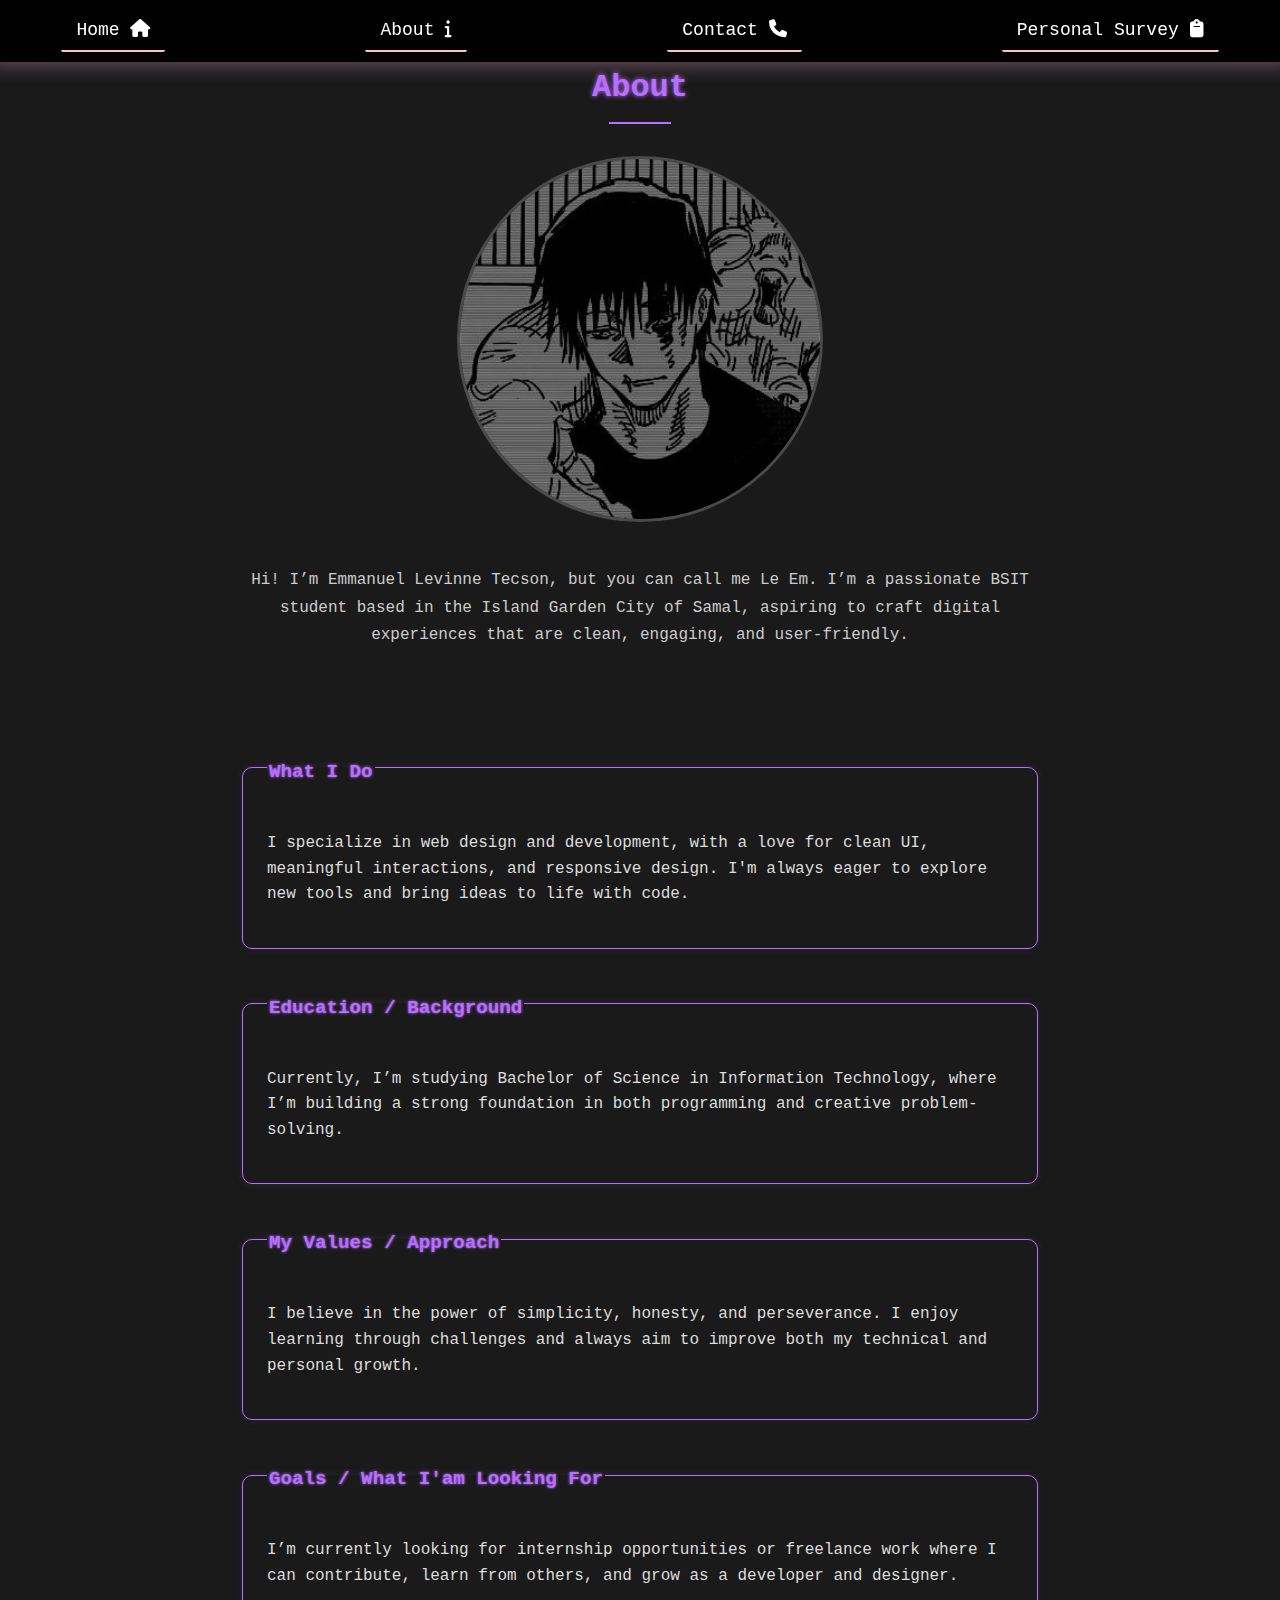
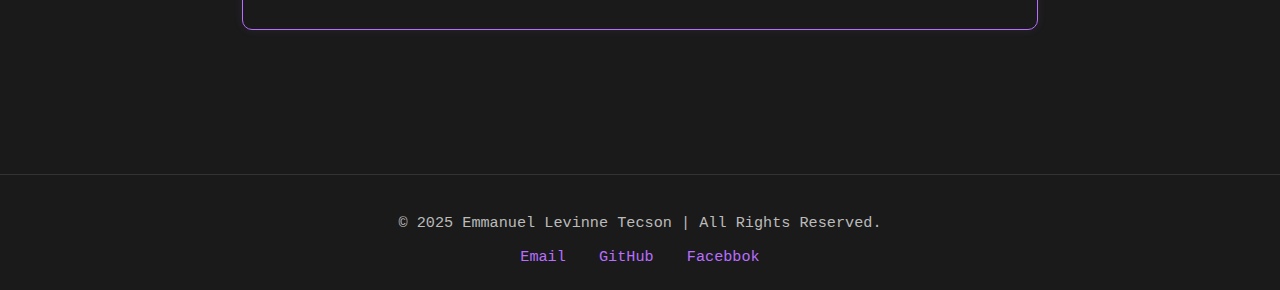
<file: about.html>
<!DOCTYPE html>
<html lang="en">
<head>
    <meta charset="UTF-8">
    <meta name="viewport" content="width=device-width, initial-scale=1.0">
    <title>About</title>
    <link rel="stylesheet" href="about.css" />
    <link rel="stylesheet" href="https://cdnjs.cloudflare.com/ajax/libs/font-awesome/6.7.2/css/all.min.css" integrity="sha512-Evv84Mr4kqVGRNSgIGL/F/aIDqQb7xQ2vcrdIwxfjThSH8CSR7PBEakCr51Ck+w+/U6swU2Im1vVX0SVk9ABhg==" crossorigin="anonymous" referrerpolicy="no-referrer" />
</head>
<div id="loading-screen">
    <img src="kuru.gif" alt="Loading..." />
</div>
<script>
    window.addEventListener('load', function() {
        
        document.getElementById('loading-screen').style.display = 'none';
        
        
        document.getElementById('main-content').style.display = 'block';
    });</script>
<nav class="sidebar">
    <ul>
      <li><a href="home.html">Home <i class="fa-solid fa-house"></i></a></li>
      <li><a href="about.html">About <i class="fa-solid fa-info"></i></a></li>
      <li><a href="contact.html">Contact <i class="fa-solid fa-phone"></i></a></li>
      <li><a href="form.html">Personal Survey <i class="fa-solid fa-clipboard"></i></a></li>
    </ul>
  </nav>
<body>
    <section id="about">
    <h1>About</h1>
    <hr>
    <img src="toji.jpg">
    <p>Hi! I’m Emmanuel Levinne Tecson, but you can call me Le Em. I’m a passionate BSIT student based in the Island Garden City of Samal, aspiring to craft digital experiences that are clean, engaging, and user-friendly.</p>
  </section>
<section class="second">
    <fieldset>
    <legend><h2>What I Do</h2></legend>
    <p>I specialize in web design and development, with a love for clean UI, meaningful interactions, and responsive design. I'm always eager to explore new tools and bring ideas to life with code.</p>
</fieldset>
<fieldset>
<legend><h2>Education / Background</h2></legend>
    <p>Currently, I’m studying Bachelor of Science in Information Technology, where I’m building a strong foundation in both programming and creative problem-solving.</p>
</fieldset>
<fieldset>
    <legend><h2>My Values / Approach</h2></legend>
    <p>I believe in the power of simplicity, honesty, and perseverance. I enjoy learning through challenges and always aim to improve both my technical and personal growth.</p>
</fieldset>
<fieldset>
<legend><h2>Goals / What I'am Looking For</h2></legend>
<p>I’m currently looking for internship opportunities or freelance work where I can contribute, learn from others, and grow as a developer and designer.</p>
</fieldset>
</section>
<footer class="site-footer">
    <div class="footer-content">
      <p>© 2025 Emmanuel Levinne Tecson | All Rights Reserved.</p>
      <div class="footer-links">
        <a href="mailto:emmanuel.tecson@jmc.edu.ph">Email</a>
        <a href="https://github.com/T-EmmanuelLevinne" target="_blank">GitHub</a>
        <a href="https://www.facebook.com/shandy.wastaken.9" target="_blank">Facebbok</a>
      </div>
    </div>
  </footer>
</body>
</html>
</file>
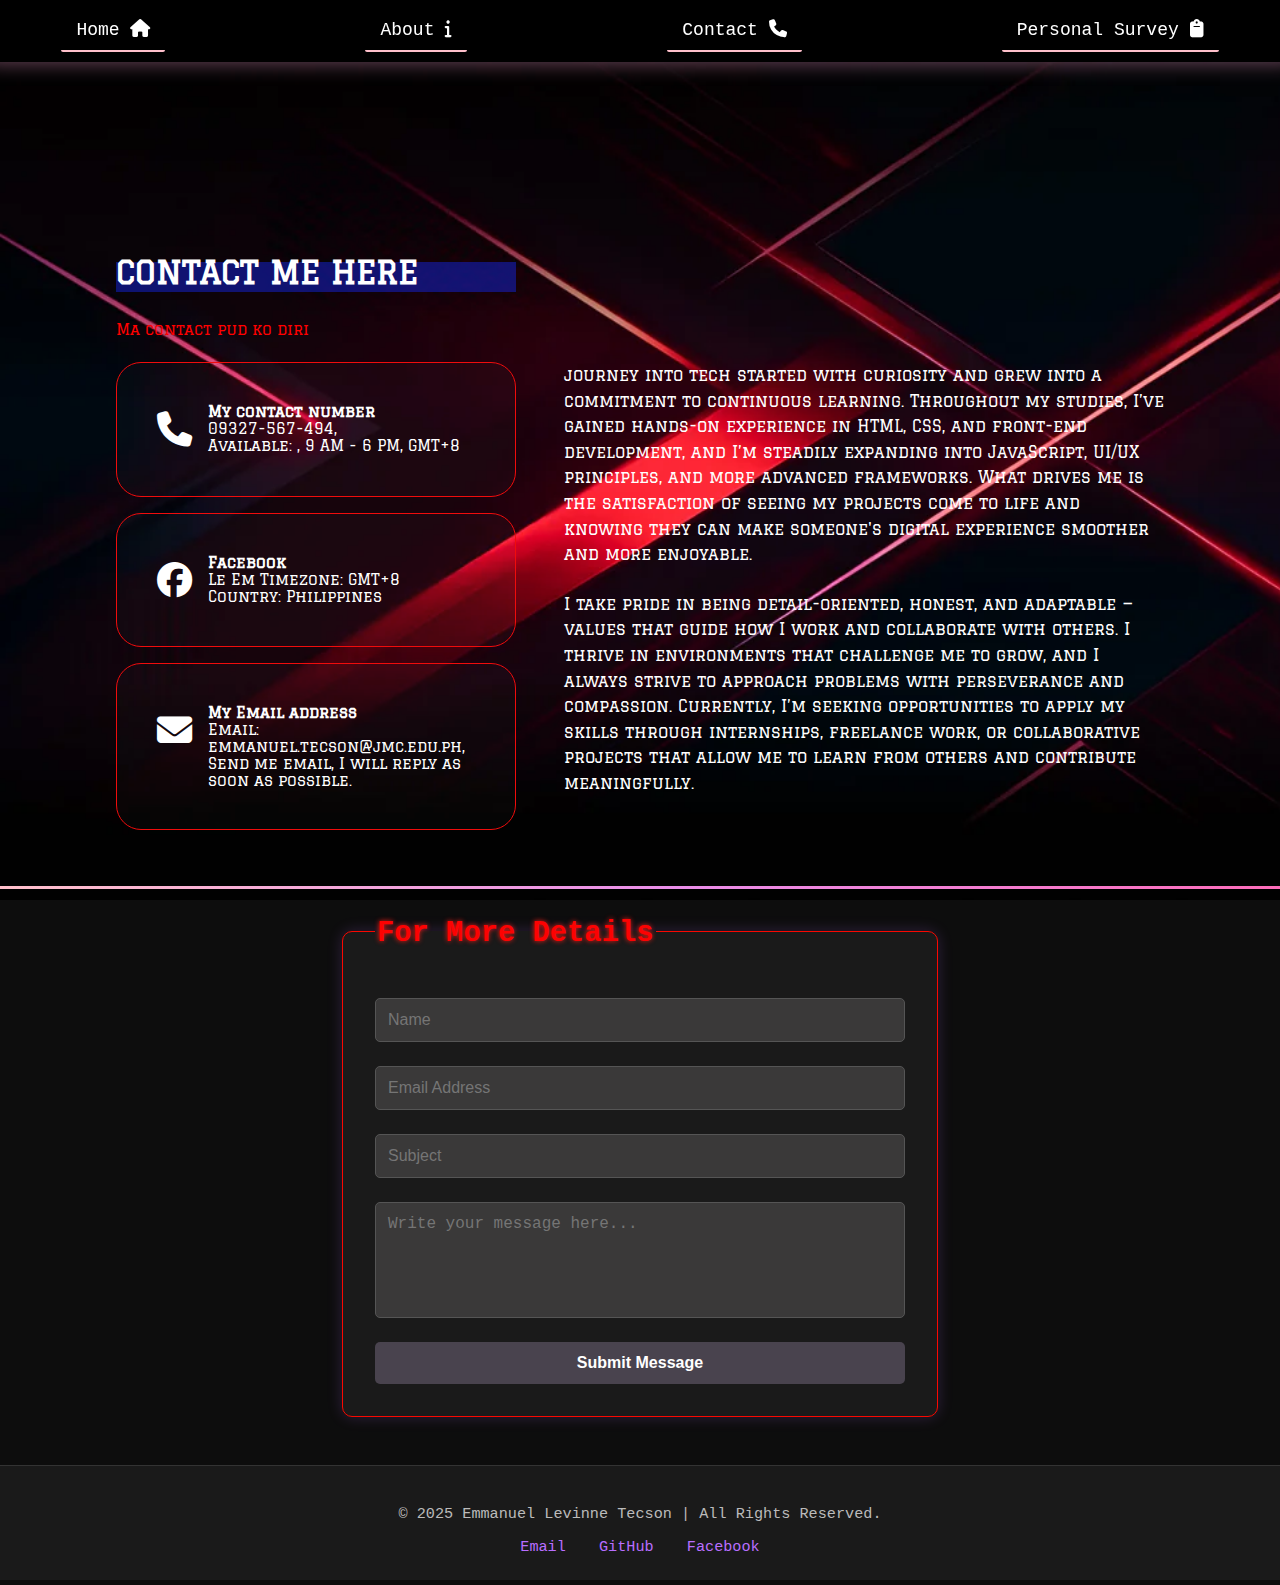
<file: contact.html>
<!DOCTYPE html>
<html lang="en">
<head>
  <meta charset="UTF-8">
  <title>Contact Us - RGBMagic</title>
  <link rel="stylesheet" href="contact.css">
  <link rel="preconnect" href="https://fonts.googleapis.com">
  <link rel="preconnect" href="https://fonts.gstatic.com" crossorigin>
  <link href="https://fonts.googleapis.com/css2?family=Graduate&display=swap" rel="stylesheet">
  <link rel="stylesheet" href="https://cdnjs.cloudflare.com/ajax/libs/font-awesome/6.7.2/css/all.min.css" integrity="sha512-Evv84Mr4kqVGRNSgIGL/F/aIDqQb7xQ2vcrdIwxfjThSH8CSR7PBEakCr51Ck+w+/U6swU2Im1vVX0SVk9ABhg==" crossorigin="anonymous" referrerpolicy="no-referrer" />
</head>
<body>
    <div id="loading-screen">
        <img src="kuru.gif" alt="Loading..." />
    </div>
    <script>
        window.addEventListener('load', function() {
            
            document.getElementById('loading-screen').style.display = 'none';
            
            
            document.getElementById('main-content').style.display = 'block';
        });</script>
    <nav class="sidebar">
        <ul>
          <li><a href="home.html">Home <i class="fa-solid fa-house"></i></a></li>
          <li><a href="about.html">About <i class="fa-solid fa-info"></i></a></li>
          <li><a href="contact.html">Contact <i class="fa-solid fa-phone"></i></a></li>
          <li><a href="form.html">Personal Survey <i class="fa-solid fa-clipboard"></i></a></li>
        </ul>
      </nav>

  <section class="contact-section">
    <div class="left-contact">
        <div class="red">
        </div>
      <h2>CONTACT ME HERE</h2>
      <p class="subline">Ma contact pud ko diri</p>

      <div class="contact-box">
        <div class="icon"><i class="fa-solid fa-phone"></i></div>
        <div class="info">
          <strong>My contact number</strong><br>
          09327-567-494,<br>
          Available: , 9 AM - 6 PM, GMT+8
        </div>
      </div>

      <div class="contact-box">
        <div class="icon"><i class="fa-brands fa-facebook"></i></i></div>
        <div class="info">
          <strong>Facebook</strong><br>
           Le Em
          Timezone: GMT+8 Country: Philippines
        </div>
      </div>

      <div class="contact-box">
        <div class="icon"><i class="fa-solid fa-envelope"></i></div>
        <div class="info">
          <strong>My Email address</strong><br>
         Email: emmanuel.tecson@jmc.edu.ph, Send me email, I will reply as soon as possible.
        </div>
      </div>
    </div>

    <div class="right-contact">
      
    <p>journey into tech started with curiosity and grew into a commitment to continuous learning. Throughout my studies, I’ve gained hands-on experience in HTML, CSS, and front-end development, and I’m steadily expanding into JavaScript, UI/UX principles, and more advanced frameworks. What drives me is the satisfaction of seeing my projects come to life and knowing they can make someone's digital experience smoother and more enjoyable.</p>
    <p>I take pride in being detail-oriented, honest, and adaptable — values that guide how I work and collaborate with others. I thrive in environments that challenge me to grow, and I always strive to approach problems with perseverance and compassion. Currently, I’m seeking opportunities to apply my skills through internships, freelance work, or collaborative projects that allow me to learn from others and contribute meaningfully.</p>
</div>
  </section>
  <hr>
  <section class="form">
    <fieldset>
      <legend><h1>For More Details</h1></legend>
  
      <form class="contact-form">
        <div class="form-group">
          
          <input id="name" name="name" type="text" placeholder="Name" required />
        </div>
  
        <div class="form-group">
       
          <input id="email" name="email" type="email" placeholder="Email Address" required />
        </div>
  
        <div class="form-group">
         
          <input id="subject" name="subject" type="text" placeholder="Subject" />
        </div>
  
        <div class="form-group">
          <textarea id="first-question" name="first-question" rows="5" placeholder="Write your message here..." required></textarea>
        </div>
  
        <div class="form-group">
          <input id="submit" type="submit" value="Submit Message" />
        </div>
      </form>
    </fieldset>
  </section>

  <footer class="site-footer">
    <div class="footer-content">
      <p>© 2025 Emmanuel Levinne Tecson | All Rights Reserved.</p>
      <div class="footer-links">
        <a href="mailto:emmanuel.tecson@jmc.edu.ph">Email</a>
        <a href="https://github.com/T-EmmanuelLevinne" target="_blank">GitHub</a>
        <a href="https://www.facebook.com/shandy.wastaken.9" target="_blank">Facebook</a>
      </div>
    </div>
  </footer>
</body>
</html>
</file>
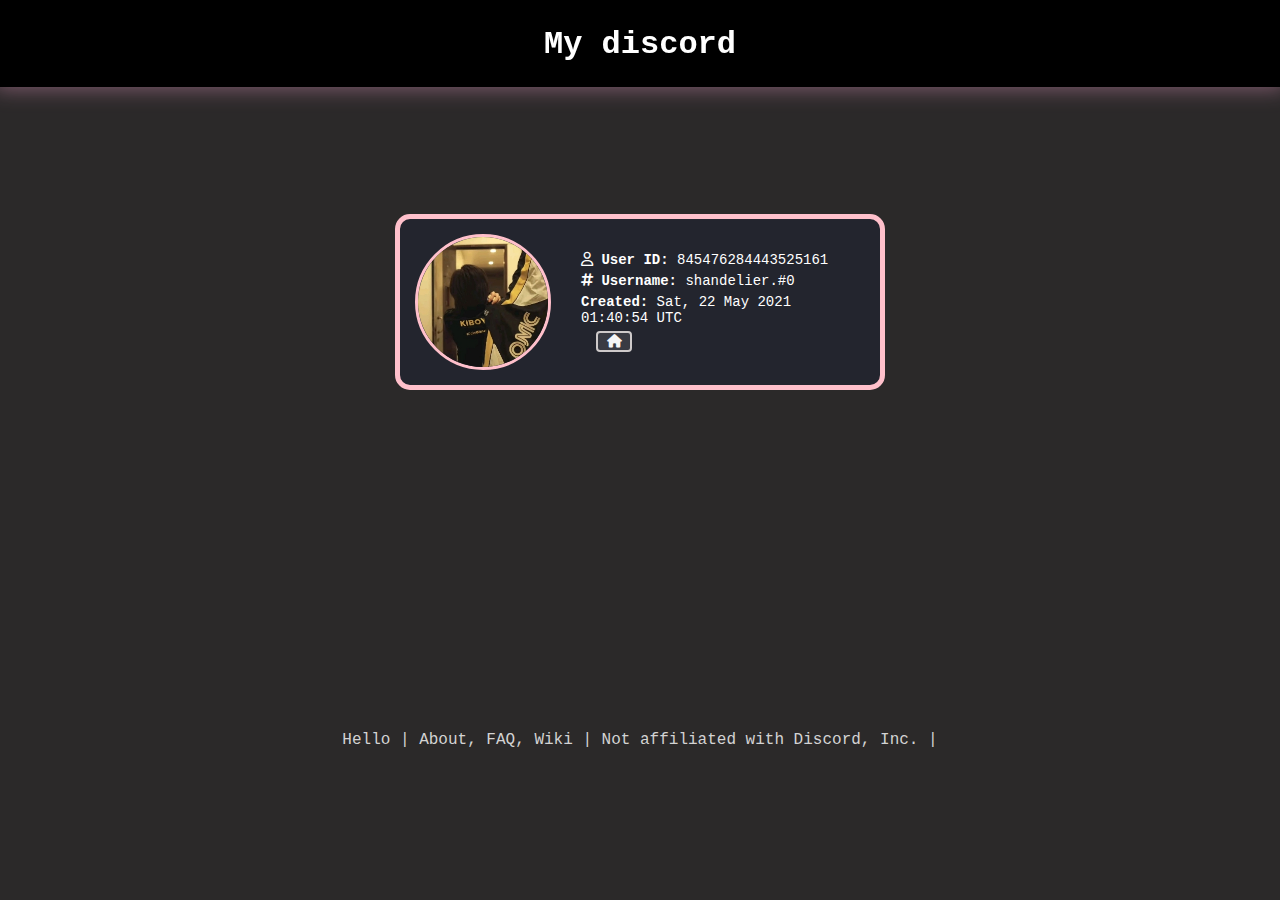
<file: discord.html>
<!DOCTYPE html>
<html lang="en">
<head>
    <meta charset="UTF-8">
    <meta name="viewport" content="width=device-width, initial-scale=1.0">
    <title>Discord!!!! haha</title>
    <link rel="stylesheet" href="discord.css" />
    <link rel="stylesheet" href="https://cdnjs.cloudflare.com/ajax/libs/font-awesome/6.7.2/css/all.min.css" integrity="sha512-Evv84Mr4kqVGRNSgIGL/F/aIDqQb7xQ2vcrdIwxfjThSH8CSR7PBEakCr51Ck+w+/U6swU2Im1vVX0SVk9ABhg==" crossorigin="anonymous" referrerpolicy="no-referrer" /> 
</head>
<body>
    <div id="loading-screen">
        <img src="kuru.gif" alt="Loading..." />
    </div>
    <script>
        window.addEventListener('load', function() {
            
            document.getElementById('loading-screen').style.display = 'none';
            
            
            document.getElementById('main-content').style.display = 'block';
        });</script>
    <nav class="sidebar">
        <h1>My discord</h1>
    </nav>
    
    <p>Discord account details</p>

    <div class="container"> 
        <img src="kiboy.png" alt="profile-picture">
        <div class="rows">
        <ul>
            <li><strong><i class="fa-regular fa-user"></i></i> User ID:</strong> 845476284443525161</li>
            <li> <strong><i class="fa-brands fa-hashtag"></i> Username:</strong> shandelier.#0</li>
            <li> <strong>Created:</strong> Sat, 22 May 2021 01:40:54 UTC</li>
            <a href="home.html"><button class="home"><i class="fa-solid fa-house"></i></button></a>
        </ul>
          </div>
    </div>

    <footer>Hello | About, FAQ, Wiki | Not affiliated with Discord, Inc. |</footer>
</body>
</html>
</file>
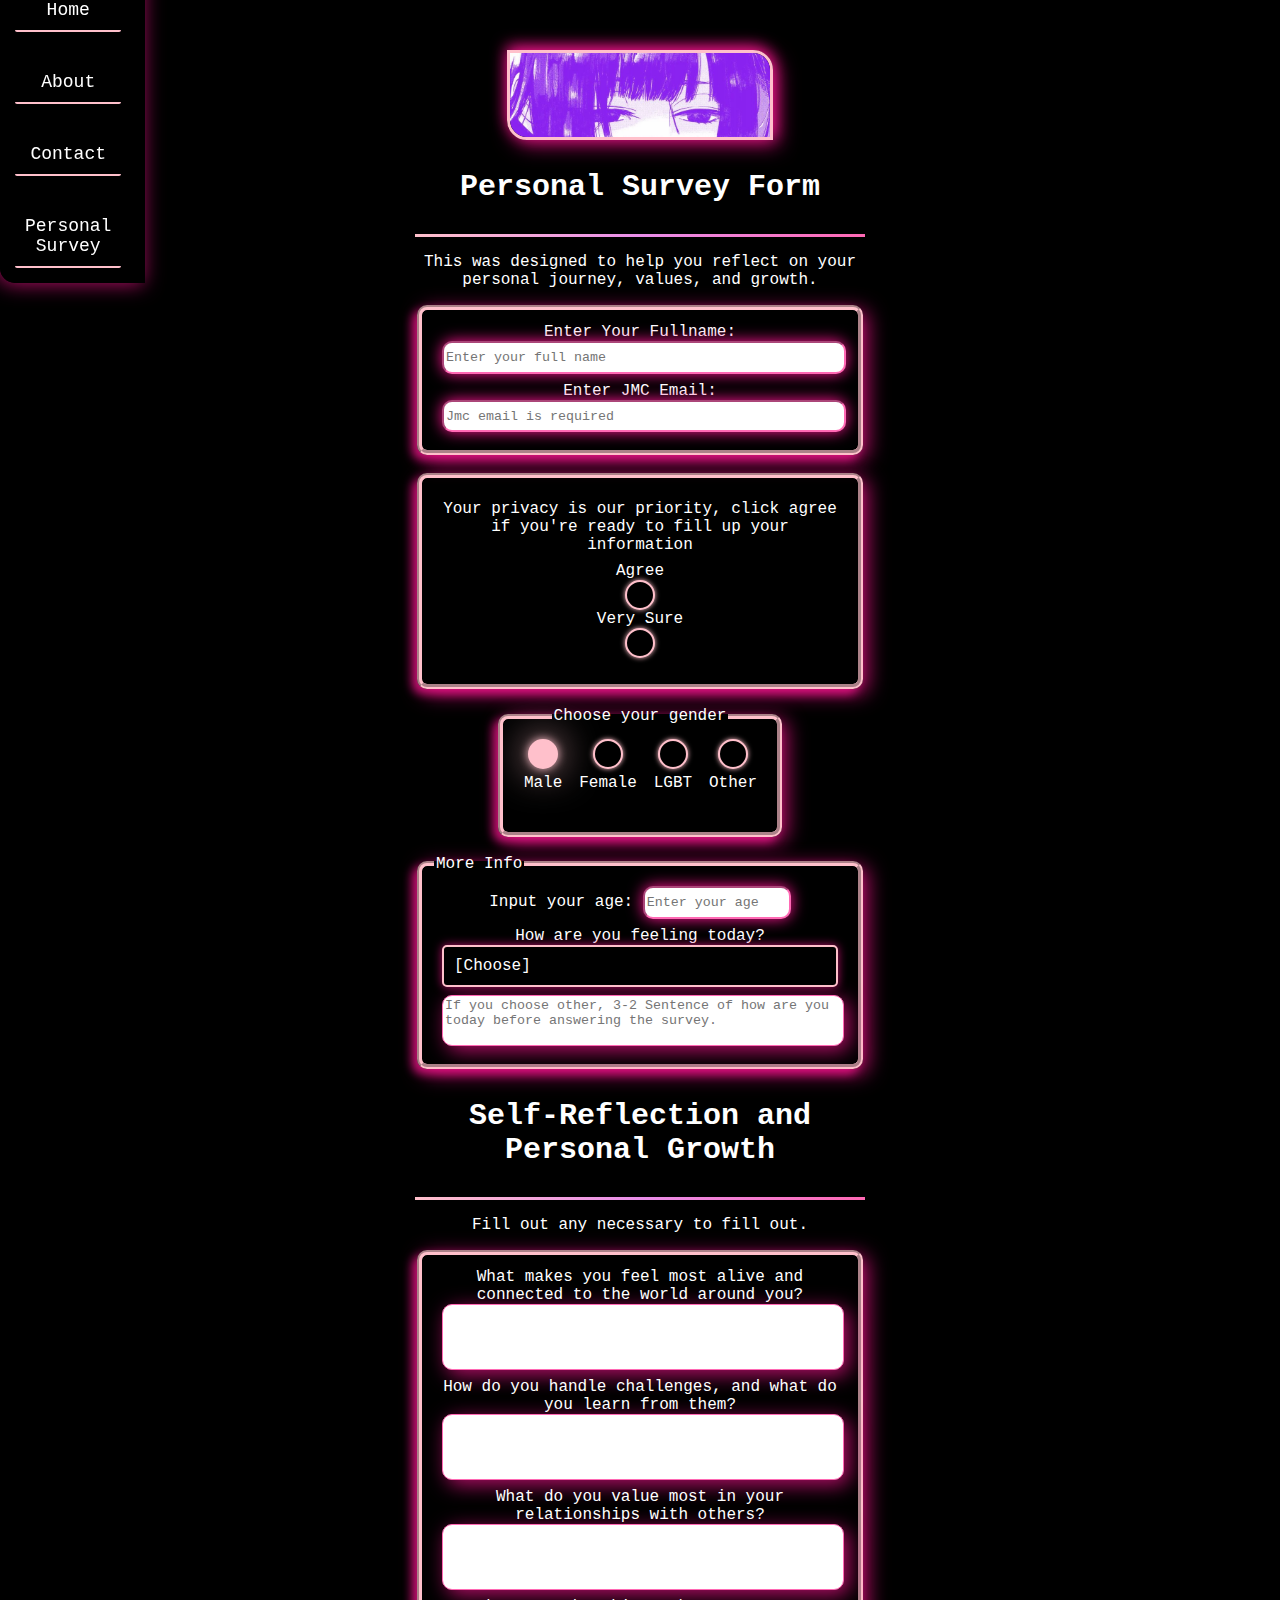
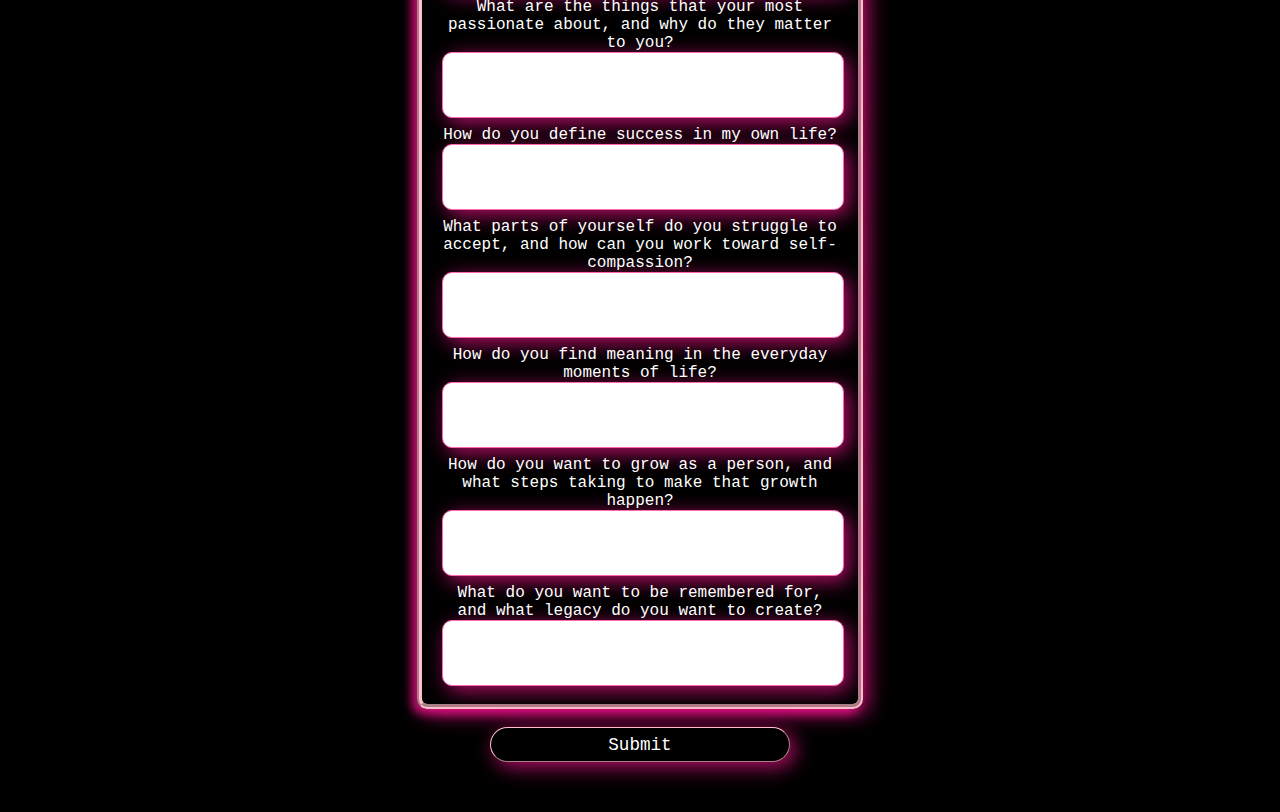
<file: form.html>
<!DOCTYPE html>
<html lang="en">
  <head>
    <meta charset="UTF-8">
    <title> Survey Form </title>
    <link rel="stylesheet" href="styles.css" />
  </head>
  <body> 
    <div id="loading-screen">
      <img src="kuru.gif" alt="Loading..." />
  </div>
  <script>
    window.addEventListener('load', function() {
        
        document.getElementById('loading-screen').style.display = 'none';
        
        
        document.getElementById('main-content').style.display = 'block';
    });</script>
    <nav class="sidebar">
      <ul>
        <li><a href="home.html">Home</a></li>
        <li><a href="about.html">About</a></li>
        <li><a href="contact.html">Contact</a></li>
        <li><a href="form.html">Personal Survey</a></li>
      </ul>
    </nav>
    <img src="banner.jpg" alt="image">
 <section>
    <h1 class ="h1" id="title">Personal Survey Form </h1>
    <div class="desc">
      <hr>
    <p id="description"> This was designed to help you reflect on your personal journey, values, and growth. </p>
    </div>
    </section>
    <form id="survey-form">
      <fieldset class="1detail">
       <label id="name-label" for="first-name"> Enter Your Fullname: <input id="name" name="name" type="text" placeholder="Enter your full name" required /></label>
        <label id="email-label" for="email"> Enter JMC Email: <input id="email" name="email" type="email" placeholder="Jmc email is required"required /></label>
        </fieldset>
        <br>
        <fieldset>
          <p>Your privacy is our priority, click agree if you're ready to fill up your information<label for="agreement">Agree
        <input class="inline" id="1agreement" type="checkbox" required name="2ndagreement" value="1agreement"/> Very Sure <input class="inline" id="2agreement" type="checkbox" required name="2ndagreement" value="2agreement"/>
        </p>
        </fieldset>
                      
                      <br>

        <fieldset class="genderone">
          <legend> Choose your gender </legend>

      <label for="male">
  <input id="male" type="radio" name="gender" value="male" checked /> Male
</label>

<label for="female">
  <input id="female" type="radio" name="gender" value="female" /> Female
</label>

<label for="lgbt">
  <input id="lgbt" type="radio" name="gender" value="lgbt" /> LGBT
</label>

<label for="other">
  <input id="other" type="radio" name="gender" value="other" /> Other
</label>
       </fieldset>
        <br>
       <fieldset>
         <legend> More Info </legend>
        
    <label id="number-label" for="age">Input your age: <input id="number" type="number" name="number" min="6" max="120" style="width: 140px;" placeholder="Enter your age"/></label>


      <label for="dropdown">How are you feeling today?
    <select id="dropdown" name="dropdown">
 <option value="">[Choose]</option>
            <option value="1">Happy 😊</option>
            <option value="2">Excited 🎉</option>
            <option value="3"> Relaxed 😌</option>
            <option value="4">Stressed 😟</option>
            <option value="5">Tired 😴</option>
            <option value="6">Sad 😢</option>
             <option value="7">Other ^^</option>
      </select>
      </label>
      <div class="bioflu">
        <label for="bio">
          <textarea id="bio" name="bio" rows="3" cols="30" placeholder="If you choose other, 3-2 Sentence of how are you today before answering the survey."></textarea>
        </label>
        </div>
         </fieldset>

         <section class="2ndpaty">
           <div class="2nddesc">
           <h1> Self-Reflection and Personal Growth </h1>
           <hr>
            <p> Fill out any necessary to fill out.</p>
             </div>
           </section>
           <fieldset>
              <label for="first-question"> What makes you feel most alive and connected to the world around you?
          <textarea id="first-question" name="first-question" rows="4.5" cols="50"></textarea>
        </label>

         <label for="second-question"> How do you handle challenges, and what do you learn from them?
          <textarea id="second-question" name="first-question" rows="4.5" cols="50"></textarea>
        </label>

         <label for="third-question"> What do you value most in your relationships with others?
          <textarea id="third-question" name="first-question" rows="4.5" cols="50"></textarea>
        </label>

         <label for="fourth-question"> What are the things that your most passionate about, and why do they matter to you?
          <textarea id="fourth-question" name="first-question" rows="4.5" cols="50"></textarea>
        </label>

 <label for="fifth-question"> How do you define success in my own life?
          <textarea id="fifth-question" name="first-question" rows="4.5" cols="50"></textarea>
        </label>

        <label for="sixth-question">What parts of yourself do you struggle to accept, and how can you work toward self-compassion?
          <textarea id="sixth-question" name="first-question" rows="4.5" cols="50"></textarea>
        </label>

        <label for="sixth-question">How do you find meaning in the everyday moments of life?
          <textarea id="sixth-question" name="first-question" rows="4.5" cols="50"></textarea>
        </label>

        <label for="seventh-question">How do you want to grow as a person, and what steps taking to make that growth happen?
          <textarea id="seventh-question" name="first-question" rows="4.5" cols="50"></textarea>
        </label>

        <label for="eight-question">What do you want to be remembered for, and what legacy do you want to create?
          <textarea id="eight-question" name="first-question" rows="4.5" cols="50"></textarea>
        </label>
        </fieldset>
       <input id="submit" type="submit" value="Submit"/>

      </form>
      
 <body>
    </html>
</file>
<file: about.css>
body {
    margin: 0;
    font-family: Courier New;
    background-color: #1a1a1a;
}
/* Keep your existing code unchanged */
.sidebar ul {
  list-style-type: none;
  padding: 0;
  margin: 0;
  display: flex;
  gap: 200px;
}

.sidebar ul li {
  padding: 0;
}

.sidebar ul li a {
  text-decoration: none;
  color: white;
  font-size: 18px;
  display: inline-block;
  padding: 10px 15px;
  border-radius: 2px;
  transition: 0.7s;
  border-bottom: 2px solid pink;
}

.sidebar ul li a:hover {
  background-color: pink;
  color: black;
  box-shadow: 0 0 20px pink;
  padding-right: 15px;
}

.sidebar {
  position: fixed;
  top: 0;
  left: 50%;
  transform: translateX(-50%);
  width: auto;
  background-color: black;
  padding: 10px 20px;
  border-radius: 0 0 15px 15px;
  box-shadow: 0 2px 20px rgba(245, 159, 205, 0.42);
  display: flex;
  justify-content: center;
  width: 100%;
}

/* Responsive breakpoints */
@media (max-width: 768px) {
  .sidebar ul {
      gap: 0.5rem;
  }
  
  .sidebar ul li {
      margin: 0.25rem;
  }
  
  .sidebar ul li a {
      padding: 0.4rem 0.6rem;
      font-size: 0.875rem;
  }
  
  .lefttext {
      margin-top: 6rem;
      flex-direction: column;
      text-align: center;
  }
  .popup {
      bottom: 0.5rem;
      right: 0.5rem;
  }
}

@media (max-width: 480px) {
  hr {
      margin: 1rem auto;
  }
  
  .sidebar {
      padding: 0.3rem 0.5rem;
  }
  
  .box {
      width: 95%;
      margin: 0.5rem auto;
      padding: 0.75rem;
  }
}
html, body {
    overflow: -moz-scrollbars-none; 
}
#loading-screen {
    position: fixed;
    top: 0;
    left: 0;
    width: 100%;
    height: 100%;
    background-color: rgb(0, 0, 0);
    display: flex;
    justify-content: center;
    align-items: center;
    z-index: 9999;
}

.spinner {
    border: 4px solid #ffffff; 
    border-top: 4px solid #b6babd; 
    border-radius: 50%;
    width: 50px;
    height: 50px;
    animation: spin 1s linear infinite;
    background-image: url(kuru.gif);
}
#loading-screen img {
    width: 100px;       
    height: 100px;       
    border-radius: 50%;  /
}

@keyframes spin {
    0% { transform: rotate(0deg); }
    100% { transform: rotate(360deg); }
}


#main-content {
    text-align: center;
    margin-top: 20px;
}
body::-webkit-scrollbar {
    display: none;
}
#about {
    text-align: center;
    max-width: 800px;
    margin: 0 auto;
    padding: 3rem 1rem;
    color: #f0f0f0;
  }
  
  #about h1 {
    font-size: 2rem;
    color: #b86eff;
    margin-bottom: 1rem;
    text-shadow: 0 0 5px #b86eff;
  }
  
  #about hr {
    border: 1px solid #b86eff;
    width: 60px;
    margin: 1rem auto 2rem;
  }
  
  img {
    object-fit: cover;
    border-radius: 50%;
    border: 3px solid #4a4a4b;
    margin-bottom: 1.5rem;
    width: 40vh; 
    height: 40vh;
  }
  
  #about p {
    font-size: 1rem;
    line-height: 1.7;
    color: #ccc;
  }
  
  .second {
    max-width: 800px;
    margin: 0 auto;
    padding: 2rem 1rem 4rem;
  }
  
  .second fieldset {
    border: 1px solid #b86eff;
    border-radius: 10px;
    padding: 1.5rem;
    margin-bottom: 2rem;
    background-color: #1a1a1a;
    box-shadow: 0 0 10px rgba(184, 110, 255, 0.1);
  }
  
  .second legend h2 {
    color: #b86eff;
    font-size: 1.2rem;
    margin-bottom: 0.5rem;
    text-shadow: 0 0 3px #b86eff;
  }
  
  .second p {
    font-size: 1rem;
    color: #ddd;
    line-height: 1.6;
  }
  .site-footer {
    background-color: #1a1a1a;
    color: #bbb;
    text-align: center;
    padding: 1.5rem 1rem;
    border-top: 1px solid #333;
    margin-top: 3rem;
    font-size: 0.95rem;
  }
  
  .footer-content {
    max-width: 800px;
    margin: 0 auto;
  }
  
  .footer-links {
    margin-top: 0.5rem;
  }
  
  .footer-links a {
    color: #b86eff;
    margin: 0 0.75rem;
    text-decoration: none;
    transition: color 0.3s ease;
  }
  
  .footer-links a:hover {
    color: #d3a3ff;
  }
</file>
<file: contact.css>
body {
    background-color: #0d0d0d;
    margin: 0;
    color: white;
    font-family: Courier New;
    background-image: url('c97bf228-98cb-4a31-aeaf-7b4b30f91deb.png'); 
    background-repeat: no-repeat;  
    background-attachment: fixed; 
    background-size: cover; 
  }
 /* Keep your existing code unchanged */
.sidebar ul {
  list-style-type: none;
  padding: 0;
  margin: 0;
  display: flex;
  gap: 200px;
}

.sidebar ul li {
  padding: 0;
}

.sidebar ul li a {
  text-decoration: none;
  color: white;
  font-size: 18px;
  display: inline-block;
  padding: 10px 15px;
  border-radius: 2px;
  transition: 0.7s;
  border-bottom: 2px solid pink;
}

.sidebar ul li a:hover {
  background-color: pink;
  color: black;
  box-shadow: 0 0 20px pink;
  padding-right: 15px;
}

.sidebar {
  position: fixed;
  top: 0;
  left: 50%;
  transform: translateX(-50%);
  width: auto;
  background-color: black;
  padding: 10px 20px;
  border-radius: 0 0 15px 15px;
  box-shadow: 0 2px 20px rgba(245, 159, 205, 0.42);
  display: flex;
  justify-content: center;
  width: 100%;
}

/* Responsive breakpoints */
@media (max-width: 768px) {
  .sidebar ul {
      gap: 0.5rem;
  }
  
  .sidebar ul li {
      margin: 0.25rem;
  }
  
  .sidebar ul li a {
      padding: 0.4rem 0.6rem;
      font-size: 0.875rem;
  }
  
  .lefttext {
      margin-top: 6rem;
      flex-direction: column;
      text-align: center;
  }
  .popup {
      bottom: 0.5rem;
      right: 0.5rem;
  }
}

@media (max-width: 480px) {
  hr {
      margin: 1rem auto;
  }
  
  .sidebar {
      padding: 0.3rem 0.5rem;
  }
  
  .box {
      width: 95%;
      margin: 0.5rem auto;
      padding: 0.75rem;
  }
}
html, body {
    overflow: -moz-scrollbars-none; 
}
#loading-screen {
    position: fixed;
    top: 0;
    left: 0;
    width: 100%;
    height: 100%;
    background-color: rgb(0, 0, 0);
    display: flex;
    justify-content: center;
    align-items: center;
    z-index: 9999;
}

.spinner {
    border: 4px solid #ffffff; 
    border-top: 4px solid #b6babd; 
    border-radius: 50%;
    width: 50px;
    height: 50px;
    animation: spin 1s linear infinite;
    background-image: url(kuru.gif);
}
#loading-screen img {
    width: 100px;       
    height: 100px;       
    border-radius: 50%;  /
}

@keyframes spin {
    0% { transform: rotate(0deg); }
    100% { transform: rotate(360deg); }
}


#main-content {
    text-align: center;
    margin-top: 20px;
}
body::-webkit-scrollbar {
    display: none;
}   
.sidebar ul li {
    padding: 0;
}

.sidebar ul li a {
    text-decoration: none;
    color: white;
    font-size: 18px;
    display: inline-block;
    padding: 10px 15px;
    border-radius: 2px;
    transition: 0.7s;
    border-bottom: 2px solid pink;
}

.sidebar ul li a:hover {
    background-color: pink;
    color: black;
    box-shadow: 0 0 20px pink;
    padding-right: 15px;
}
  .contact-section {
    display: flex;
    flex-wrap: wrap;
    gap: 3rem;
    justify-content: center;
    padding: 2rem;
    font-family: "Graduate", serif;
    margin-top: 15vh;
  }
  
  .left-contact {
    max-width: 400px;
    flex: 1;
  }
  
  .left-contact h2 {
    font-size: 2.0rem;
    color: #ffffff;
    display: inline-block;
    margin-bottom: 1rem;
  }
  
  .left-contact .subline {
    color: #ff0000;
    font-size: 0.95rem;
    margin-bottom: 1.5rem;
  }
  
  .left-contact .highlight {
    color: #ffaaff;
    text-decoration: underline;
    cursor: pointer;
  }
  
  .contact-box {
    border: 1px solid #f00c0c;
    padding: 2.5rem;
    margin-bottom: 1rem;
    display: flex;
    align-items: flex-start;
    gap: 1rem;
    background-color: rgba(255, 255, 255, 0.02);
    border-radius: 25px;
  }
  .icon {
    font-size: 2.2rem;
    line-height: 1.5;
    display: block;
  }
  
  .info {
    font-size: 0.95rem;
  }
  
  .right-contact {
    max-width: 600px;
    margin-top: 20vh;
  }
  
  .right-contact p {
    font-size: 1rem;
    margin-bottom: 1.5rem;
    line-height: 1.6;
  }
  
  .purple {
    color: #aa66ff;
    font-weight: bold;
  }
  
  .pink {
    color: #ff66cc;
    font-weight: bold;
  }
  
  .underline {
    text-decoration: underline;
    font-weight: bold;
  }
  label {
    display: block;
    margin: 0.5rem 0;
    text-align: center;
  }
  textarea {
    display: block;
    resize: none;
  }
  .form {
    max-width: 600px;
    margin: 0 auto;
  }
  
  fieldset {
    border: 1px solid #fa0800;
    padding: 2rem;
    border-radius: 10px;
    background-color: #1a1a1a;
    box-shadow: 0 0 15px rgba(184, 110, 255, 0.2);
  }
  
  legend h1 {
    font-size: 1.8rem;
    color: #fc0202;
    margin-bottom: 1rem;
    text-shadow: 0 0 5px #f51c15;
  }
  
  .contact-form {
    display: flex;
    flex-direction: column;
    gap: 1.5rem;
  }
  
  .form-group {
    display: flex;
    flex-direction: column;
  }
  
  .form-group label {
    font-weight: bold;
    margin-bottom: 0.5rem;
    color: #ddd;
  }
  
  .form-group input,
  .form-group textarea {
    padding: 0.75rem;
    font-size: 1rem;
    background-color: #3a3939;
    color: #fff;
    border: 1px solid #555;
    border-radius: 5px;
    transition: border-color 0.3s ease;
  }
  
  .form-group input:focus,
  .form-group textarea:focus {
    border-color: #b86eff;
    outline: none;
  }
  
  #submit {
    background-color: #49434e;
    color: #fff;
    border: none;
    cursor: pointer;
    font-weight: bold;
    transition: background-color 0.3s ease;
  }
  
  #submit:hover {
    background-color: #535255;
  }
  .site-footer {
    background-color: #1a1a1a;
    color: #bbb;
    text-align: center;
    padding: 1.5rem 1rem;
    border-top: 1px solid #333;
    margin-top: 3rem;
    font-size: 0.95rem;
  }
  
  .footer-content {
    max-width: 800px;
    margin: 0 auto;
  }
  
  .footer-links {
    margin-top: 0.5rem;
  }
  
  .footer-links a {
    color: #b86eff;
    margin: 0 0.75rem;
    text-decoration: none;
    transition: color 0.3s ease;
  }
  
  .footer-links a:hover {
    color: #d3a3ff;
  }
  hr {
    height: 3px; 
    border: none;
    background: linear-gradient(90deg, pink, rgb(233, 142, 233), hotpink);
    animation: neon-glow 3s infinite linear;
    width: 150vh;
}
@keyframes neon-glow {
    10% {
      box-shadow: 0px 0px 10px pink, 0px 0px 10px rgb(201, 6, 38), 0px 0px 10px pink;
    }
    30% {
      box-shadow: 0px 0px 10px rgb(219, 124, 219), 0px 0px 10px rgb(197, 38, 131), 0px 0px 10px purple;
    }
    30% {
      box-shadow: 0px 0px 10px rgb(67, 16, 160), 0px 0px 10px rgb(20, 36, 124), 0px 0px 10px hotpink;
    }
  }
  .red {
    position: relative;
    padding: 30px;
    display: flexbox;
}
.red::after {
    content: "";
    position: absolute;
    left: 0;
    bottom: -65px; 
    width: 100%;
    height: 50%; 
    background-color: rgba(20, 36, 218, 0.5);
    z-index: -1; 
}
</file>
<file: discord.css>
body {
  color: white;
  font-family: "Courier New", monospace;
  background-color: rgb(43, 41, 41);
}
img {
  width: 130px; 
  height: 130px;
  border-radius: 50%; 
  object-fit: cover;
  border: 3px solid pink;
  margin-right: 15px; /* Space between image and text */
  display: block; /* Block ensures better spacing */
  margin-top: 0;
}

.sidebar {
  position: fixed;
  top: 0;
  left: 50%;
  transform: translateX(-50%);
  background-color: black;
  padding: 5px 5px 2px 5px; 
  box-shadow: 0 2px 20px rgba(245, 159, 205, 0.42);
  display: flex;
  justify-content: center;
  width: 100%;
}
#loading-screen {
  position: fixed;
  top: 0;
  left: 0;
  width: 100%;
  height: 100%;
  background-color: rgb(0, 0, 0);
  display: flex;
  justify-content: center;
  align-items: center;
  z-index: 9999;
}

.spinner {
  border: 4px solid #ffffff; 
  border-top: 4px solid #b6babd; 
  border-radius: 50%;
  width: 50px;
  height: 50px;
  animation: spin 1s linear infinite;
  background-image: url(kuru.gif);
}
#loading-screen img {
  width: 100px;       
  height: 100px;       
  border-radius: 50%;  /
}

@keyframes spin {
  0% { transform: rotate(0deg); }
  100% { transform: rotate(360deg); }
}


#main-content {
  text-align: center;
  margin-top: 20px;
}
.container {
  width: 60vw;
  max-width: 450px;
  min-width: 300px;
  margin: 0 auto;
  padding: 15px;
  background-color: rgba(23, 34, 54, 0.42);
  margin-top: 20vh;
  display: flex;
  align-items: center; /* Center image and text */
  gap: 15px; /* Space between image and text */
  border-radius: 15px;
  border: 5px solid pink;
  animation: neon-glow 5s infinite linear;
}

.rows {
  display: flex; /* Keep image and text on same row */
  align-items: center; /* Aligns text vertically */
}

ul {
  list-style: none;
  padding: 0;
  margin: 0;
}

li {
  font-size: 14px;
  margin-bottom: 5px;
}

footer {
  text-align: center;
  margin-top: 27%;
  color: lightgray;

}

@keyframes neon-glow {
  0% {
    box-shadow: 0px 0px 10px pink, 0px 0px 5px pink, 0px 0px 5px pink;
  }
  50% {
    box-shadow: 0px 0px 10px purple, 0px 0px 5px purple, 0px 0px 5px purple;
  }
  100% {
    box-shadow: 0px 0px 10px hotpink, 0px 0px 5px hotpink, 0px 0px 5px hotpink;
  }
}
.home {
 border-radius: 4px;
 background: rgba(255, 255, 255, 0.1); /* Glassmorphism */
 border: 2px solid rgb(206, 202, 202);
 color: whitesmoke;
 margin-left: 15px;
 width: 4vh;
 cursor: pointer;
}
.home:hover {
  background: rgba(255, 255, 255, 0.1); /* Glassmorphism */
  backdrop-filter: blur(2px);
  box-shadow: 1px 1px 4px rgba(255, 255, 255, 0.42);
  transition: 0.2s;
}
#loading-screen {
  position: fixed;
  top: 0;
  left: 0;
  width: 100%;
  height: 100%;
  background-color: rgb(0, 0, 0);
  display: flex;
  justify-content: center;
  align-items: center;
  z-index: 9999;
}

.spinner {
  border: 4px solid #ffffff; 
  border-top: 4px solid #b6babd; 
  border-radius: 50%;
  width: 50px;
  height: 50px;
  animation: spin 1s linear infinite;
  background-image: url(kuru.gif);
}
#loading-screen img {
  width: 100px;       
  height: 100px;       
  border-radius: 50%;  /
}

@keyframes spin {
  0% { transform: rotate(0deg); }
  100% { transform: rotate(360deg); }
}


#main-content {
  text-align: center;
  margin-top: 20px;
}
</file>
<file: styles.css>
body {
  width: 100%;
  height: 100vh;
  margin: 0;
  color: white;
  font-family: Courier New;
  background-color: black;
}
html, body {
  overflow: -moz-scrollbars-none; 
}

body::-webkit-scrollbar {
  display: none;
}
.sidebar {
  position: fixed;
  left: 0;
  bottom: 20%;
  margin-bottom: 31.4vh;
  transform: translateY(-50%);
  width: 100px;
    background-color: rgba(0, 0, 0, 0.8);
  padding-right: 45px;
  border-radius: 15px 0 0 15px;
  box-shadow: -2px 1px 20px rgba(255, 20, 147, 0.7);
  display: flex;
}

.sidebar ul {
  list-style-type: none;
  padding: 0;
  margin: 0;
}

.sidebar ul li {
  padding: 15px;
  text-align: center;
}

.sidebar ul li a {
  text-decoration: none;
  color: white;
  font-size: 18px;
  display: block;
  padding: 10px;
  border-radius: 2px;
  transition: 0.7s;
  border-bottom: 2px solid pink;
}

.sidebar ul li a:hover {
  background-color: pink;
  color: black;
  box-shadow: 0 0 20px pink;
  padding-right: 26px;
}
img {
  display: block;
  width: 20.3%;
  height: auto;
  margin: 0 auto;
  margin-top: 50px;
  padding: 1p 1p 1px 1px;
  border: solid;
  border-color: pink;
  box-shadow: 0px -4px 15px rgba(255, 20, 147, 0.9), 
              5px 5px 20px rgba(255, 20, 147, 0.7); 
  border-top-right-radius: 20px;
  border-bottom-left-radius: 20px;
  animation: neon-glow 3s infinite linear;
}

h1, p {
  margin: 1em auto;
  text-align: center;
}
h1 {
  font-size: 30px;
}
.desc {
  text-align: center;
  width: 60vw;
  max-width: 450px;
  min-width: 300px;
  margin: 0 auto;
}
hr {
  height: 3px; 
  border: none;
  background: linear-gradient(90deg, pink, rgb(233, 142, 233), hotpink);
  animation: neon-glow 3s infinite linear;
}

@keyframes neon-glow {
  0% {
    box-shadow: 0px 0px 10px pink, 0px 0px 20px pink, 0px 0px 30px pink;
  }
  50% {
    box-shadow: 0px 0px 10px purple, 0px 0px 20px purple, 0px 0px 30px purple;
  }
  100% {
    box-shadow: 0px 0px 10px hotpink, 0px 0px 20px hotpink, 0px 0px 30px hotpink;
  }
}
textarea, input, select {
  font-family: Courier New;
  margin: 0 auto;
  width: 100%;
  min-height: 2em;
  background-color: white;
  outline: none;
  box-shadow: 0 0 15px rgba(255, 20, 147, 1);
  border-color: hotpink;
  border-radius: 10px;
}
input[type="text"] {
  transition: box-shadow 0.8s ease-in-out;
}
input[type="text"]:focus {
    box-shadow: 0 0 15px rgba(255, 20, 147, 0.8), 0 0 40px rgba(255, 20, 147, 0.5);
    border-color: pink;
}
input[type="email"] {
  transition: box-shadow 0.8s ease-in-out;
}
input[type="email"]:focus {
    box-shadow: 0 0 15px rgba(255, 20, 147, 0.8), 0 0 40px rgba(255, 20, 147, 0.5);
    border-color: pink;
}
textarea {
  box-shadow: 5px 5px 20px rgba(255, 20, 147, 0.7);
  border-radius: 10px;
}
fieldset {
   border-width: 5px;
   border-radius: 10px;
   border-color: pink;
   box-shadow: -5px 5px 10px rgba(255, 20, 147, 0.7), 
 5px 5px 20px rgba(255, 20, 147, 0.7); 
}
label {
  display: block;
  margin: 0.5rem 0;
  text-align: center;
  border-top-right-radius: 10px;
  border-bottom-left-radius: 10px;
}
textarea {
  display: block;
  resize: none;
}
input[type="radio"] {
    appearance: none;
    width: 30px;
    height: 30px;
    border: 2px solid pink;
    border-radius: 50%;
    outline: none;
    background: black;
    box-shadow: 0 0 5px pink;
    transition: 0.3s ease-in-out;
    margin: 0 auto;
    cursor: pointer;
    animation: neon-glow 5s infinite linear;
}

input[type="radio"]:checked {
    background-color: pink;
    box-shadow: 0 0 10px pink, 0 0 40px pink;
}
input[type="checkbox"] {
    appearance: none;
    width: 30px;
    height: 30px;
    border: 2px solid pink;
    border-radius: 50%;
    outline: none;
    background: black;
    box-shadow: 0 0 5px pink;
    transition: 0.3s ease-in-out;
    margin: 0 auto;
    display: block;
    cursor: pointer;
    animation: neon-glow 6s infinite linear;
}
input[type="radio"]:hover {
  background-color: pink;
  box-shadow: 0 0 10px pink, 0 0 40px pink;
}

input[type="checkbox"]:checked {
    background-color: pink;
    box-shadow: 0 0 10px pink, 0 0 40px pink;
}
input[type="checkbox"]:hover {
    background-color: pink;
    box-shadow: 0 0 10px pink, 0 0 40px pink;
}
.survey textarea {
  display: block;  
  margin: auto; 
  width: 80%; 
}
form {
  width: 60vw;
  max-width: 450px;
  min-width: 300px;
  margin: 0 auto;
  padding-bottom: 2em;
  
}
.genderone {
   width: 10vw;
  max-width: 400px;
  min-width: 250px;
  margin: 0 auto;
  padding-bottom: 2em;
  text-align: center;
  display: flex;
}
label {
  display: block;
  margin: 0.5rem;
}
input[type="submit"] {
  display: block;
  width: 60%;
  margin: 1em auto;
  height: 2em;
  font-size: 1.1rem;
  min-width: 300px;
  box-shadow: 5px 5px 20px rgba(255, 20, 147, 0.7);
  border-color: pink;
  border-width: 1px;
  background-color: black;
  color: white;
  border-radius: 50px;
  animation: neon-glow 3s infinite linear;
}
input[type="submit"]:hover {
  background-color: pink; 
  color: white; 
  box-shadow: 8px 8px 25px rgba(255, 20, 147, 0.9); 
  border-color: hotpink; 
  cursor: pointer; 
  transform: scale(1.05); 
  transition: all 0.3s ease-in-out; 
}
input[type="submit"]:active {
    outline: none;
    box-shadow: 0 0 15px rgba(255, 20, 147, 1);
    border-color: blue;
    color: white;
}
select {
    appearance: none; 
    background-color: black;
    color: white;
    border: 2px solid pink;
    padding: 10px;
    font-size: 1rem;
    border-radius: 5px;
    cursor: pointer;
    width: 100%;
    box-shadow: 0 0 10px rgba(255, 20, 147, 0.7);
    transition: 0.3s ease-in-out;
}
select:focus {
    outline: none;
    box-shadow: 0 0 15px rgba(255, 20, 147, 1);
    border-color: hotpink;
}
option {
    background: black;
    color: white;
    margin: 0 auto;
}
select:active {
    outline: none;
    box-shadow: 0 0 15px rgba(255, 20, 147, 1);
    border-color: hotpink;
}
select:hover {
    outline: none;
    box-shadow: 0 0 15px rgba(255, 20, 147, 1);
    border-color: pink;
}
#loading-screen {
  position: fixed;
  top: 0;
  left: 0;
  width: 100%;
  height: 100%;
  background-color: rgb(0, 0, 0);
  display: flex;
  justify-content: center;
  align-items: center;
  z-index: 9999;
}

.spinner {
  border: 4px solid #ffffff; 
  border-top: 4px solid #b6babd; 
  border-radius: 50%;
  width: 50px;
  height: 50px;
  animation: spin 1s linear infinite;
  background-image: url(kuru.gif);
}
#loading-screen img {
  width: 100px;       
  height: 100px;       
  border-radius: 50%;  /
}

@keyframes spin {
  0% { transform: rotate(0deg); }
  100% { transform: rotate(360deg); }
}


#main-content {
  text-align: center;
  margin-top: 20px;
}
</file>
